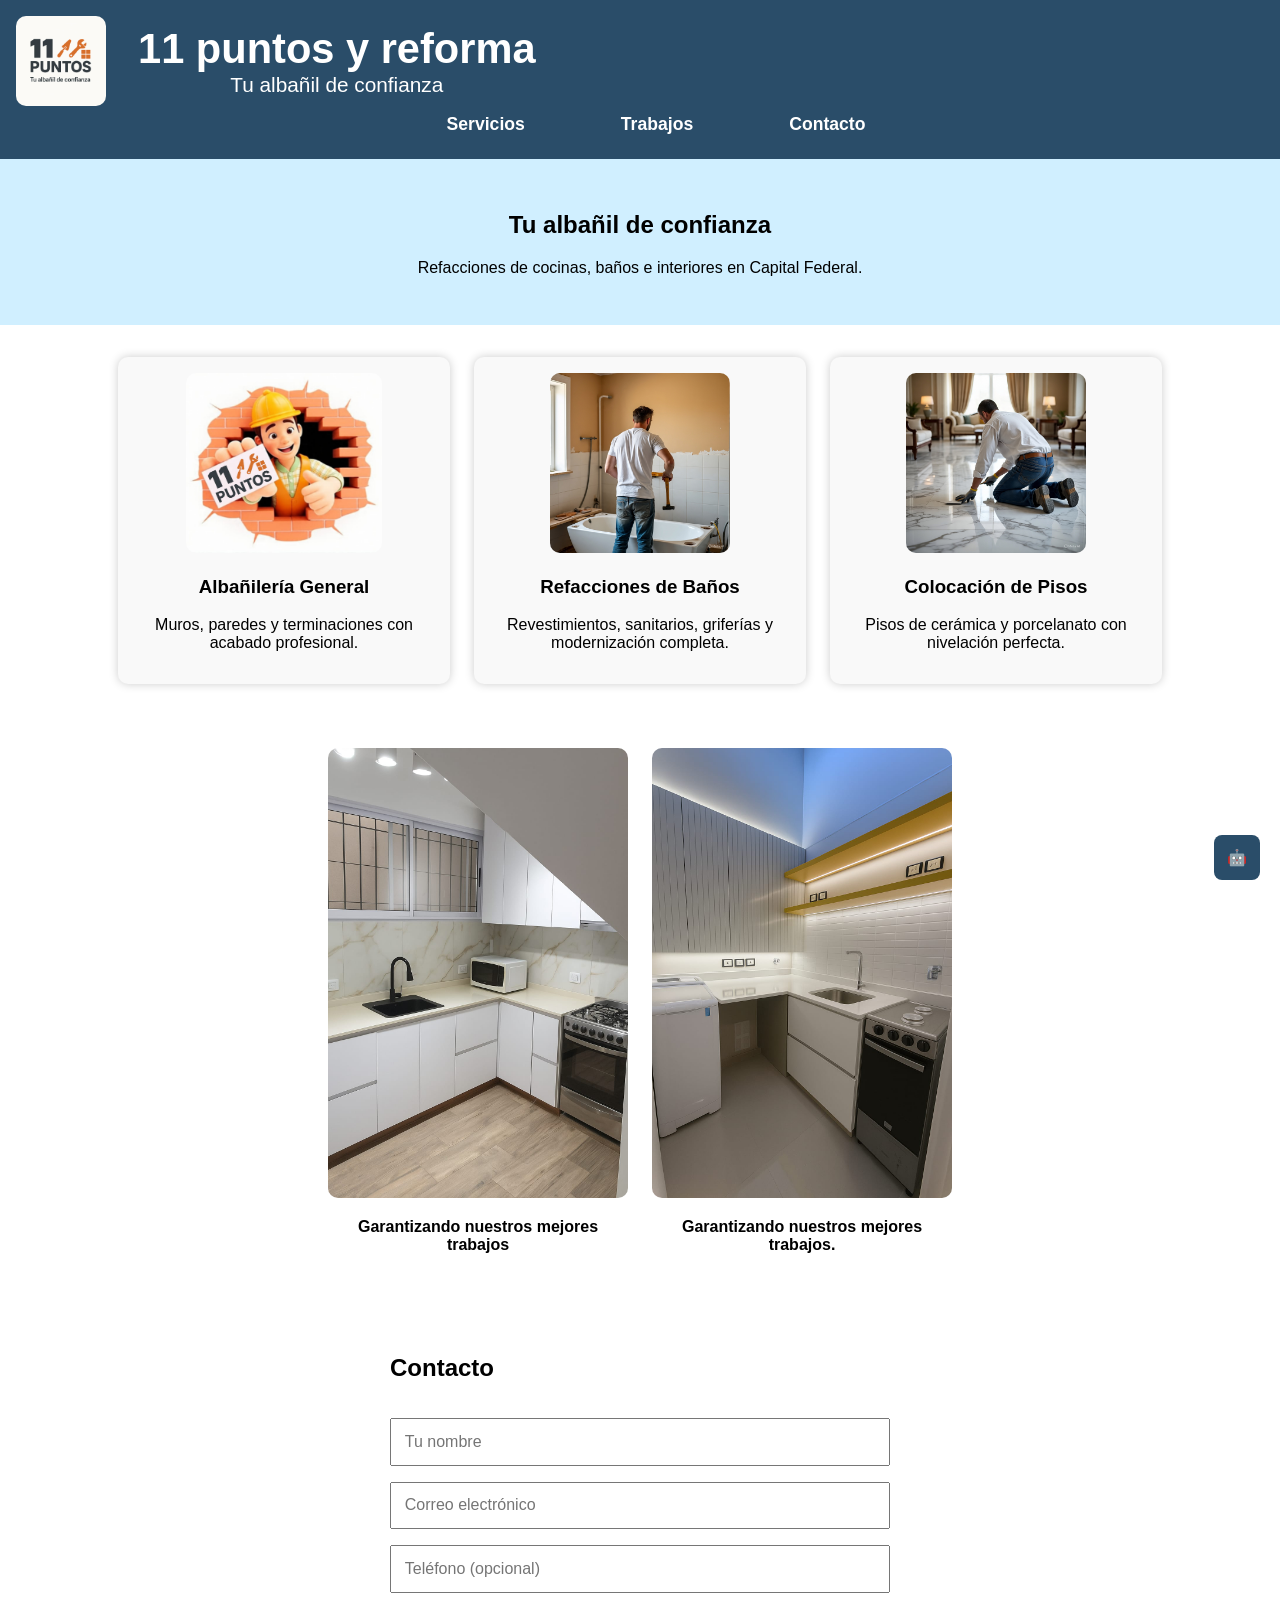
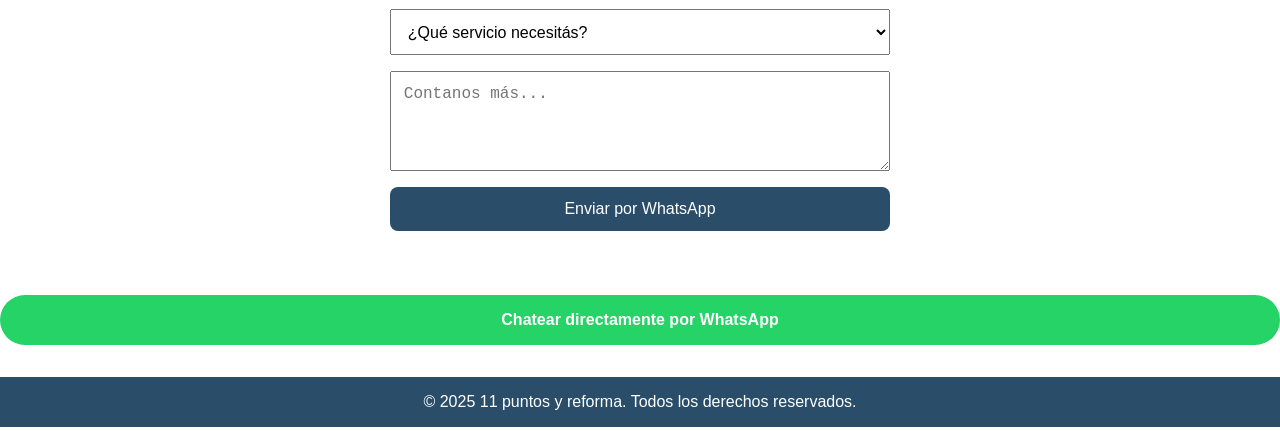
<file: index.html.html>
<!DOCTYPE html>
<html lang="es">

<head>
    <meta charset="UTF-8" />
    <meta name="viewport" content="width=device-width, initial-scale=1.0">
    <title>11 puntos y reforma | Tu albañil de confianza</title>
    <meta name="description"
        content="Refacciones profesionales de cocinas y baños en Capital Federal. Calidad, experiencia y confianza." />
    <style>
        body {
            font-family: sans-serif;
            margin: 0;
            padding: 0;
        }

        header {
            background: #2a4d69;
            color: white;
            padding: 1rem;
            text-align: center;
        }

        nav a {
            color: white;
            margin: 0 1rem;
            text-decoration: none;
            font-weight: bold;
        }

        .hero {
            padding: 2rem;
            text-align: center;
            background: #d0efff;
        }

        .services,
        .trabajos {
            display: flex;
            flex-wrap: wrap;
            justify-content: center;
            gap: 1.5rem;
            padding: 2rem;
        }

        .service-card {
            max-width: 300px;
            background: #f9f9f9;
            padding: 1rem;
            border-radius: 10px;
            text-align: center;
            box-shadow: 0 0 10px #ccc;
        }

        .service-card img {
            max-width: 100%;
            border-radius: 10px;
            height: 180px;
            object-fit: cover;
        }

        .trabajo {
            max-width: 300px;
            text-align: center;
        }

        .trabajo img {
            width: 100%;
            border-radius: 10px;
        }

        form {
            padding: 2rem;
            max-width: 500px;
            margin: auto;
            display: flex;
            flex-direction: column;
            gap: 1rem;
        }

        input,
        textarea,
        select,
        button {
            padding: 0.8rem;
            font-size: 1rem;
        }

        button {
            background: #2a4d69;
            color: white;
            border: none;
            border-radius: 8px;
            cursor: pointer;
        }

        button:hover {
            background: #1e3a54;
        }

        .whatsapp-btn {
            display: block;
            text-align: center;
            margin: 2rem auto;
            background: #25d366;
            color: white;
            padding: 1rem 2rem;
            text-decoration: none;
            border-radius: 30px;
            font-weight: bold;
        }

        footer {
            background: #2a4d69;
            color: white;
            text-align: center;
            padding: 1rem;
        }

        #boti-fred {
            position: fixed;
            bottom: 20px;
            right: 20px;
            z-index: 9999;
        }

        #boti-window {
            display: none;
            position: fixed;
            bottom: 80px;
            right: 20px;
            background: white;
            border-radius: 12px;
            box-shadow: 0 4px 20px rgba(0, 0, 0, 0.2);
            width: 300px;
            padding: 16px;
            font-family: sans-serif;
        }

        #boti-window h4 {
            margin-top: 0;
        }

        .boti-btn {
            background: #a3b18a;
            border: none;
            border-radius: 6px;
            padding: 6px 10px;
            margin: 4px 2px;
            cursor: pointer;
            font-size: 0.9rem;
        }

        /* Mejora el header y las tarjetas en móviles */
        @media (max-width: 600px) {
            header>div {
                flex-direction: column !important;
                gap: 12px !important;
                align-items: center !important;
                text-align: center !important;
            }

            header img {
                width: 70px !important;
                height: 70px !important;
                margin-bottom: 8px !important;
            }

            header h1 {
                font-size: 2rem !important;
            }

            header span {
                font-size: 1rem !important;
            }

            .services {
                flex-direction: column !important;
                gap: 1rem !important;
                padding: 1rem !important;
            }

            .service-card img {
                height: 120px !important;
            }
        }

        @media (max-width: 600px) {
            header {
                padding: 0.5rem;
            }

            .hero {
                padding: 1rem;
            }

            .services,
            .trabajos {
                padding: 1rem;
            }

            form {
                padding: 1rem;
            }

            .service-card,
            .trabajo {
                max-width: 100%;
                width: 100%;
            }

            nav a {
                display: block;
                margin: 0.5rem 0;
            }

            .boti-btn {
                font-size: 0.8rem;
            }
        }

        .main-header {
            background: #2a4d69;
            color: white;
            padding: 1rem;
        }

        .header-content {
            display: flex;
            align-items: center;
            justify-content: flex-start;
            gap: 32px;
            flex-wrap: wrap;
        }

        .logo-img {
            width: 90px;
            height: 90px;
            border-radius: 10px;
            object-fit: cover;
        }

        .header-content h1 {
            margin: 0;
            font-size: 2.6rem;
        }

        .header-content span {
            font-size: 1.3rem;
            font-weight: 500;
        }

        .main-nav {
            display: flex;
            gap: 2rem;
            margin-left: 32px;
            margin-top: 0;
            justify-content: center;
        }

        .main-nav a {
            color: white;
            text-decoration: none;
            font-weight: bold;
            font-size: 1.1rem;
            padding: 0.5rem 1rem;
            border-radius: 6px;
            transition: background 0.2s;
        }

        .main-nav a:hover {
            background: #1e3a54;
        }

        /* Responsive para móviles */
        @media (max-width: 600px) {
            .header-content {
                display: grid;
                grid-template-columns: 70px 1fr;
                align-items: center;
                gap: 12px;
                text-align: left;
            }

            .logo-img {
                width: 70px;
                height: 70px;
                margin-bottom: 0;
                grid-column: 1;
                grid-row: 1 / span 2;
                justify-self: start;
            }

            .header-content h1 {
                font-size: 2rem;
                grid-column: 2;
                grid-row: 1;
                margin-left: 8px;
            }

            .header-content span {
                font-size: 1rem;
                grid-column: 2;
                grid-row: 2;
                margin-left: 8px;
            }

            .main-nav {
                flex-direction: row;
                gap: 1rem;
                margin-left: 0;
                margin-top: 8px;
                justify-content: center;
            }

            .main-nav a {
                display: inline-block;
                margin: 0;
                font-size: 1rem;
                padding: 0.5rem 0.7rem;
                text-align: center;
            }

            .services {
                flex-direction: column !important;
                gap: 1rem !important;
                padding: 1rem !important;
            }

            .service-card img {
                height: 120px !important;
            }
        }

        @media (max-width: 600px) {
            #boti-fred {
                bottom: 80px !important;
                right: 20px !important;
            }

            #boti-window {
                bottom: 140px !important;
                right: 20px !important;
            }
        }
    </style>
</head>

<body>
    <header class="main-header">
        <div class="header-content">
            <!-- Logo primero, a la izquierda -->
            <img src="img/logo.jpg" alt="Logo 11 puntos y reforma" class="logo-img">
            <!-- Título y subtítulo después del logo -->
            <div>
                <h1>11 puntos y reforma</h1>
                <span>Tu albañil de confianza</span>
            </div>
        </div>
        <nav class="main-nav">
            <a href="#servicios">Servicios</a>
            <a href="#trabajos">Trabajos</a>
            <a href="#contacto">Contacto</a>
        </nav>
    </header>
    <section class="hero">
        <h1>Tu albañil de confianza</h1>
        <p>Refacciones de cocinas, baños e interiores en Capital Federal.</p>
    </section>
    <section id="servicios" class="services">
        <div class="service-card">
            <img src="img/albanil.jpg" alt="Albañilería">
            <h3>Albañilería General</h3>
            <p>Muros, paredes y terminaciones con acabado profesional.</p>
        </div>
        <div class="service-card">
            <img src="img/bano.jpg" alt="Baños">
            <h3>Refacciones de Baños</h3>
            <p>Revestimientos, sanitarios, griferías y modernización completa.</p>
        </div>
        <div class="service-card">
            <img src="img/pisos.jpg" alt="Pisos">
            <h3>Colocación de Pisos</h3>
            <p>Pisos de cerámica y porcelanato con nivelación perfecta.</p>
        </div>
    </section>
    <section id="trabajos" class="trabajos">
        <div class="trabajo">
            <img src="img/foto_2.jpg" alt="Trabajo realizado 1">
            <p><strong>Garantizando nuestros mejores trabajos </strong> </p>
        </div>
        <div class="trabajo">
            <img src="img/foto_3.jpg" alt="Trabajo realizado 2">
            <p><strong>Garantizando nuestros mejores trabajos.</strong> </p>
        </div>
    </section>
    <section id="contacto">
        <form onsubmit="enviarWhatsApp(event)">
            <h2>Contacto</h2>
            <input type="text" id="nombre" placeholder="Tu nombre" required>
            <input type="email" id="correo" placeholder="Correo electrónico" required>
            <input type="tel" id="telefono" placeholder="Teléfono (opcional)">
            <select id="servicio" required>
                <option value="">¿Qué servicio necesitás?</option>
                <option value="baño">Refacción de baño</option>
                <option value="cocina">Refacción de cocina</option>
                <option value="pisos">Colocación de pisos</option>
            </select>
            <textarea id="mensaje" rows="4" placeholder="Contanos más..." required></textarea>
            <button type="submit">Enviar por WhatsApp</button>
        </form>
    </section><a class="whatsapp-btn" href="https://wa.me/5491138317482" target="_blank">Chatear directamente por
        WhatsApp</a>

    <footer>
        © 2025 11 puntos y reforma. Todos los derechos reservados.
    </footer>

    <!-- BOTI FRED -->
    <div id="boti-fred">
        <button onclick="document.getElementById('boti-window').style.display='block'">🤖</button>
    </div>

    <div id="boti-window">
        <h4>Boti Fred</h4>
        <p>¿Sobre qué querés consultar?</p>
        <div>
            <button class="boti-btn" onclick="responder('precio baño')">¿Cuánto cuesta refaccionar un baño?</button>
            <button class="boti-btn" onclick="responder('tiempo baño')">¿Cuánto tarda un baño completo?</button>
            <button class="boti-btn" onclick="responder('zona')">¿En qué zonas trabajás?</button>
            <button class="boti-btn" onclick="responder('formas pago')">¿Qué formas de pago aceptás?</button>
            <button class="boti-btn" onclick="responder('reserva')">¿Cómo se reserva un trabajo?</button>
            <button class="boti-btn" onclick="responder('arquitecto')">¿Hace falta arquitecto?</button>
            <button class="boti-btn" onclick="responder('trabajos')">¿Qué tipo de trabajos hacés?</button>
            <span onclick="document.getElementById('boti-window').style.display='none'" style="position:absolute; top:8px; right:12px; font-size:24px; color:#000; cursor:pointer;">✖</span>
        </div>
        <div id="respuesta-boti" style="margin-top:1rem; font-size:0.95rem;"></div>
    </div>

    <style>
        #boti-fred {
            position: fixed;
            bottom: 20px;
            right: 20px;
            z-index: 9999;
        }

        #boti-window {
            display: none;
            position: fixed;
            bottom: 80px;
            right: 20px;
            background: white;
            border-radius: 12px;
            box-shadow: 0 4px 20px rgba(0, 0, 0, 0.2);
            width: 300px;
            padding: 16px;
            font-family: sans-serif;
        }

        .boti-btn {
            background: #a3b18a;
            border: none;
            border-radius: 6px;
            padding: 6px 10px;
            margin: 4px 2px;
            cursor: pointer;
            font-size: 0.9rem;
        }
    </style>

    <script>
        function responder ( pregunta )
        {
            const r = document.getElementById( "respuesta-boti" )
            let respuesta = ""
            if ( pregunta === "precio baño" ) respuesta = "💬 Una refacción de baño puede variar según el estado y los detalles. Escribime y te paso un estimado."
            else if ( pregunta === "tiempo baño" ) respuesta = "💬 Un baño completo tarda entre 20 y 45 días, dependiendo el estado y lo que haya que hacer."
            else if ( pregunta === "zona" ) respuesta = "💬 Solamente trabajamos en Capital Federal."
            else if ( pregunta === "formas pago" ) respuesta = "💬 Aceptamos transferencias bancarias y pagos en efectivo."
            else if ( pregunta === "reserva" ) respuesta = "💬 Para reservar, se dejan $10.000. El día que empiezo el trabajo se paga el 40% del total. Hay espera de entre 15 y 30 días."
            else if ( pregunta === "arquitecto" ) respuesta = "💬 No hace falta arquitecto para lo que yo hago. Es más directo y te ahorrás ese gasto."
            else if ( pregunta === "trabajos" ) respuesta = "💬 Hago albañilería en general, con eso te digo todo: cocinas, baños, pisos, pintura y más."
            else respuesta = "💬 No entendí esa, ¿podés preguntar de otra forma?"
            r.innerHTML = respuesta
        }
    </script>
    <!-- FIN BOTI FRED -->
</body>

</html>
</file>
